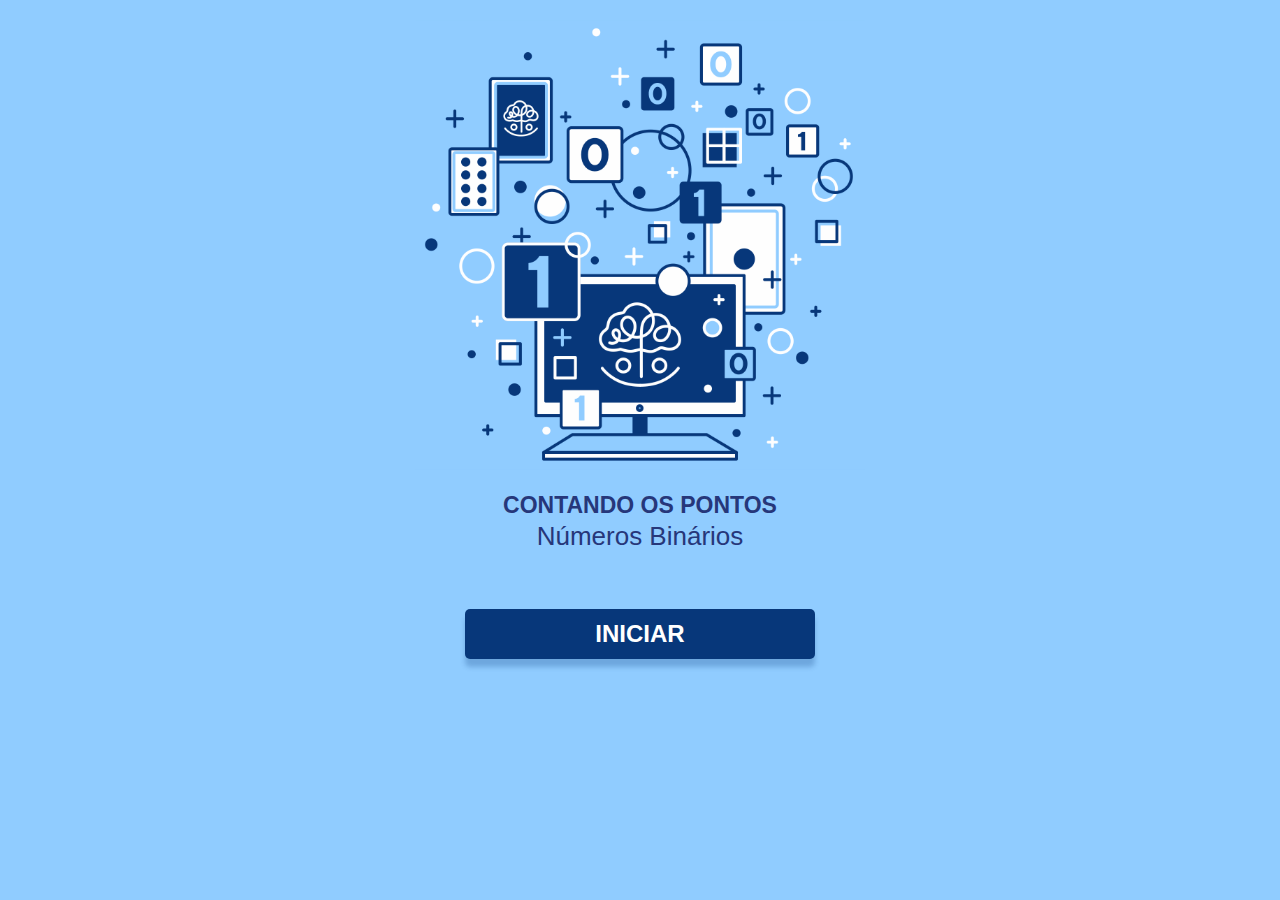
<file: index.html>
<!DOCTYPE html>
<html lang="pt-br">
<head>
    <meta charset="UTF-8">
    <meta name="viewport" content="width=device-width, initial-scale=1.0">
    <link rel="stylesheet" href="assets/css/style.css">
    <title>Binarios web app</title>
</head>
<body>
    <main class="main-primary">
        <div class="conteudo-main">
            <img class="img-primary" src="assets/imgs/img-main-primary.png" alt="img-logo">
        </div>
        <div class="titles">
            <h2 class="titleMain">CONTANDO OS PONTOS</h2>
            <h3 class="titleSecond">Números Binários</h3>
        </div>
        <div class="buttons">
            <button class="button" onclick="window.location.href='components/inputController/input.html'">INICIAR</button>
        </div>
    </main>
</body>
</html>
</file>
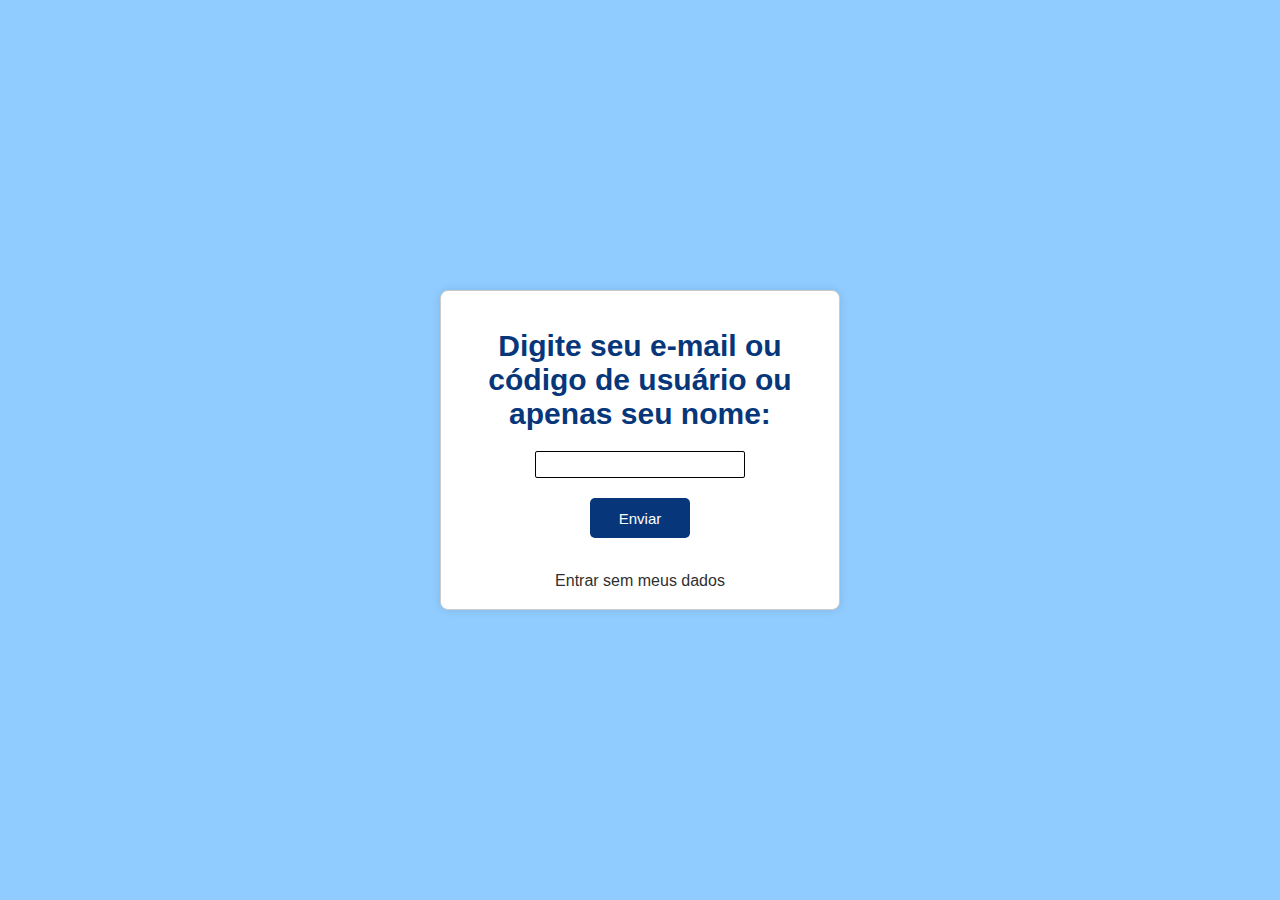
<file: components/input.html>
<!DOCTYPE html>
<html lang="en">
<head>
    <meta charset="UTF-8">
    <meta name="viewport" content="width=device-width, initial-scale=1.0">
    <link rel="stylesheet" href="inputController/input.css">
    <title>Binarios Web App</title>
</head>
<body>
    <section class="container">
        <div class="content">
            <h2 class="text-primary">Digite seu e-mail ou código de usuário ou apenas seu nome:</h2>
            <form class="form" action="">
                <input type="text">
                <button class="button" type="submit">Enviar</button>
            </form>
            <div class="link">
                <a class="link_href" href="#">Entrar sem meus dados</a>
            </div>
        </div>
    </section>
</body>
</html>
</file>
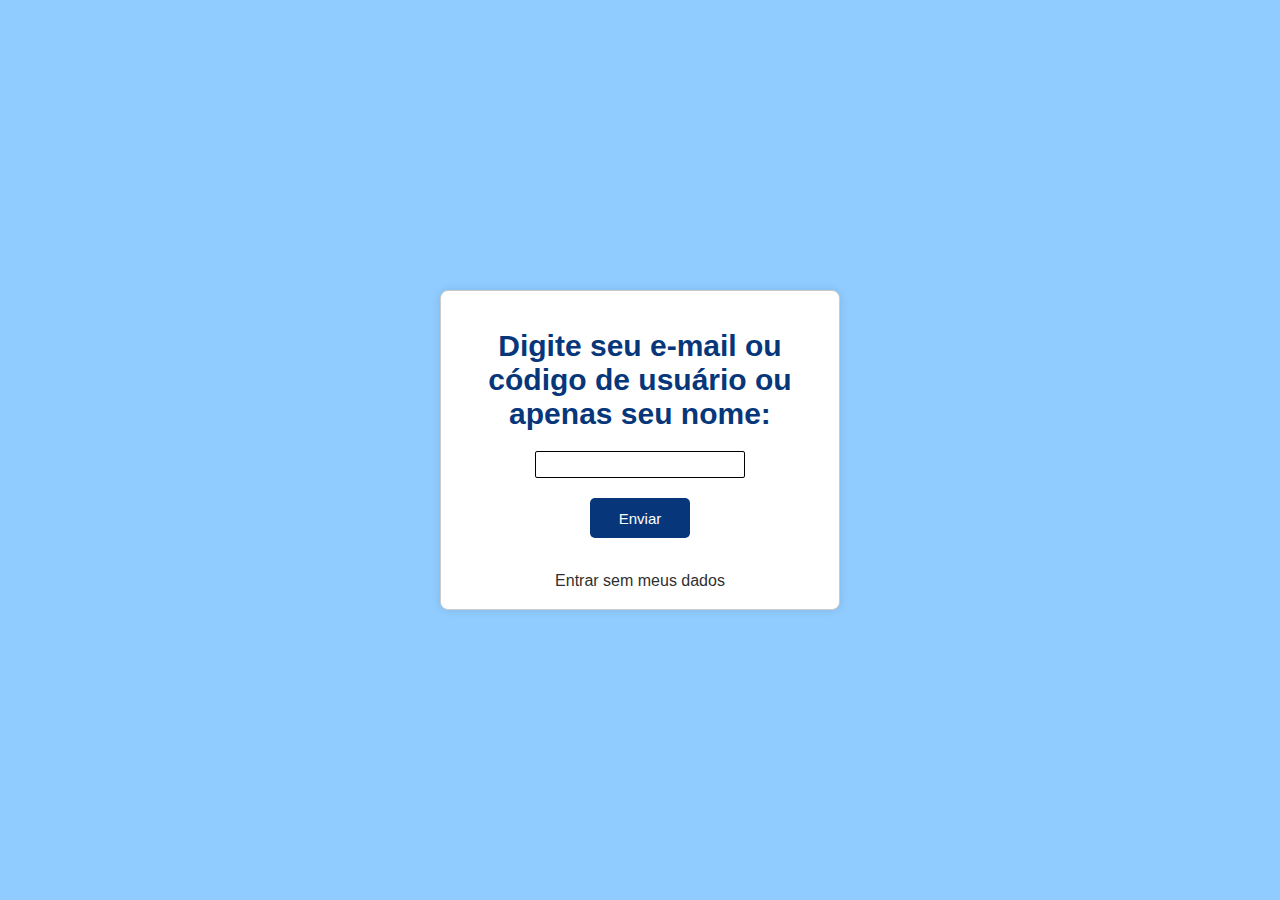
<file: components/inputController/input.html>
<!DOCTYPE html>
<html lang="pt-br">
<head>
    <meta charset="UTF-8">
    <meta name="viewport" content="width=device-width, initial-scale=1.0">
    <link rel="stylesheet" href="input.css">
    <title>Binarios Web App</title>
</head>
<body>
    <section class="container">
        <div class="content">
            <h2 class="text-primary">Digite seu e-mail ou código de usuário ou apenas seu nome:</h2>
            <form class="form" action="">
                <input type="text">
                <button class="button" type="submit">Enviar</button>
            </form>
            <div class="link">
                <a class="link_href" href="/components/sectionFases/section.html">Entrar sem meus dados</a>
            </div>
        </div>
    </section>
</body>
</html>
</file>
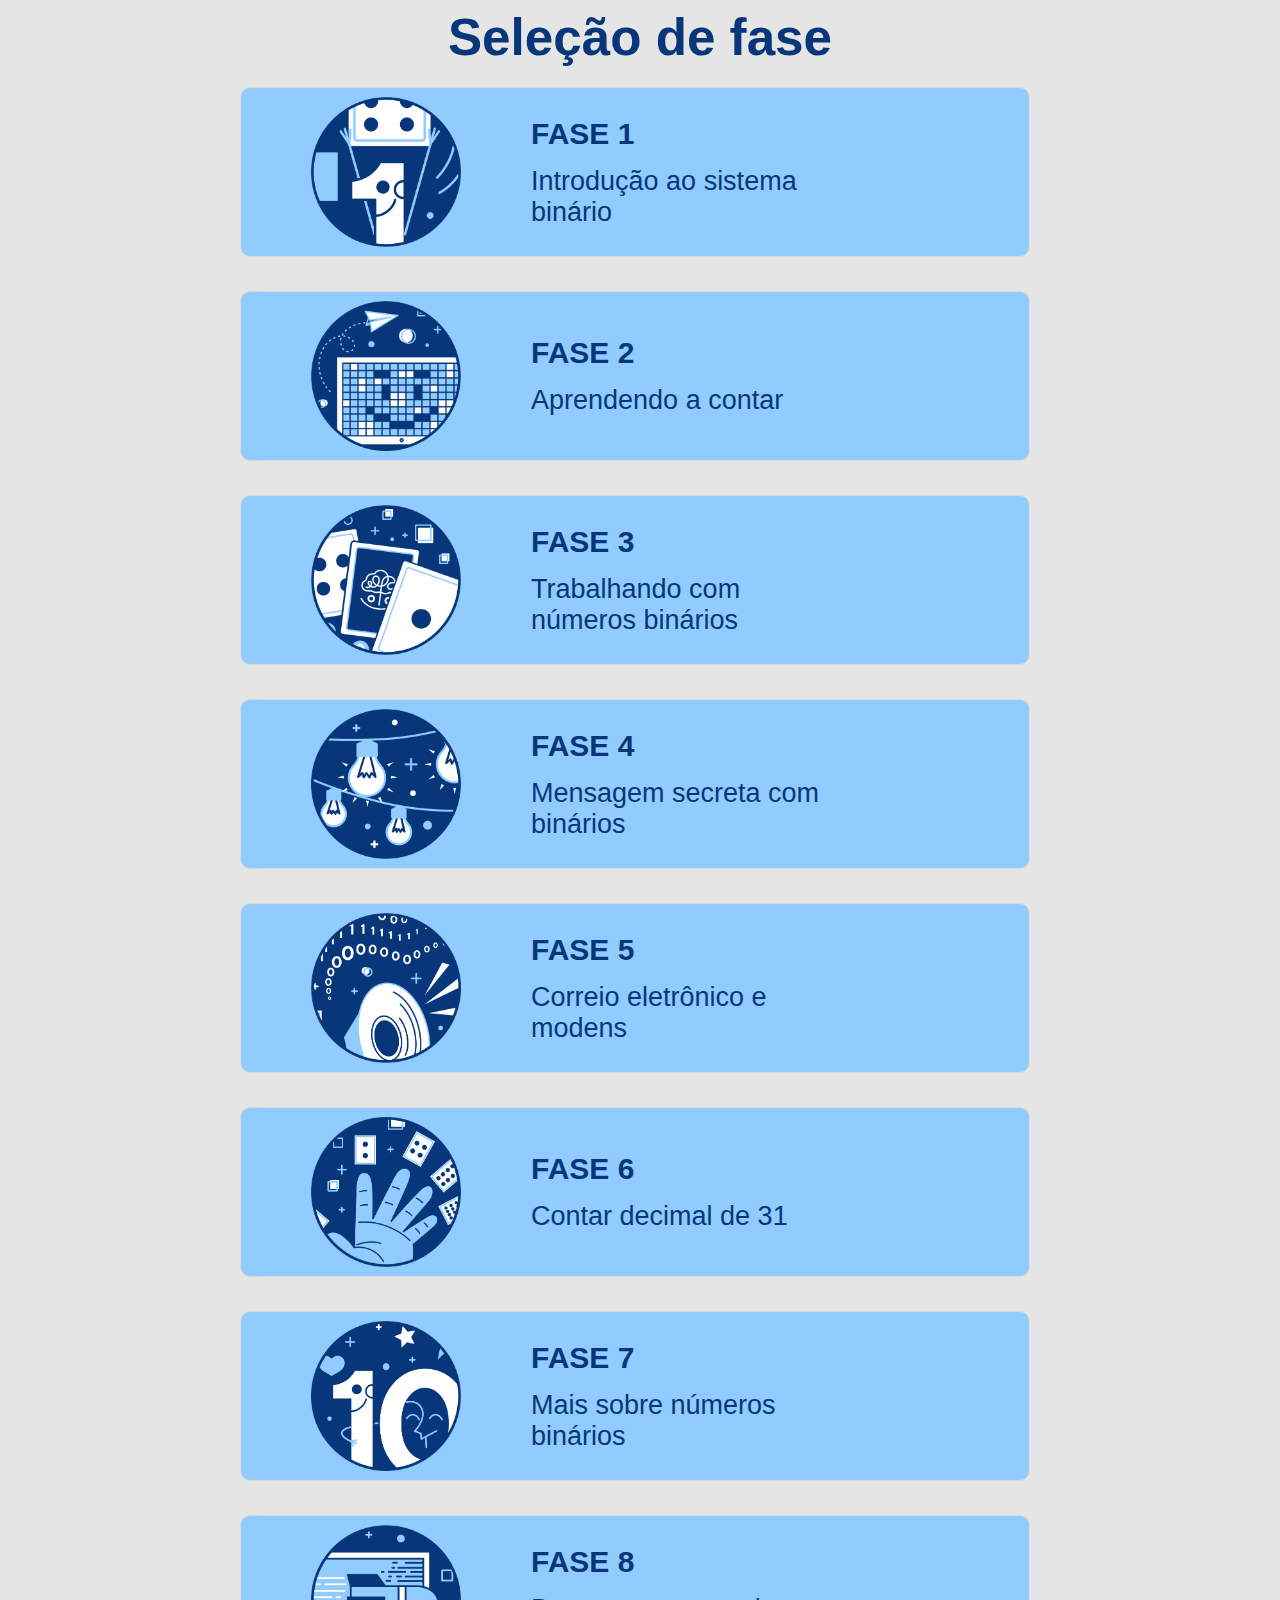
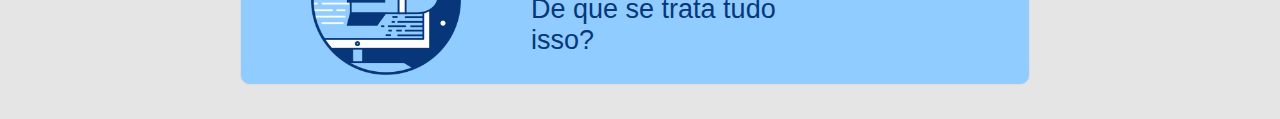
<file: components/sectionFases/section.html>
<!DOCTYPE html>
<html lang="pt-br">
<head>
    <meta charset="UTF-8">
    <meta name="viewport" content="width=device-width, initial-scale=1.0">
    <link rel="stylesheet" href="section.css">
    <title>Binario Web App</title>
</head>
<body>
    <section class="section-fases">
        <div class="title">
            <h1 class="title-primary">Seleção de fase</h1>
        </div>
        <div class="container">
            <div class="content">
                <ul>
                    <li class="level-item">
                        <img class="img-level" src="../../assets/imgs/level1.png" alt="leve-1">
                        <div class="level-info">
                            <h2 class="level">FASE 1</h2>
                            <p class="descrition">Introdução ao sistema binário</p>
                        </div>
                    </li>
                    <li class="level-item">
                        <img class="img-level" src="../../assets/imgs/level2.png" alt="leve-1">
                        <div class="level-info">
                            <h2 class="level">FASE 2</h2>
                            <p class="descrition">Aprendendo a contar</p>
                        </div>
                    </li>
                    <li class="level-item">
                        <img class="img-level" src="../../assets/imgs/level3.png" alt="leve-1">
                        <div class="level-info">
                            <h2 class="level">FASE 3</h2>
                            <p class="descrition">Trabalhando com números binários</p>
                        </div>
                    </li>
                    <li class="level-item">
                        <img class="img-level" src="../../assets/imgs/level4.png" alt="leve-1">
                        <div class="level-info">
                            <h2 class="level">FASE 4</h2>
                            <p class="descrition">Mensagem secreta com binários</p>
                        </div>
                    </li>
                    <li class="level-item">
                        <img class="img-level" src="../../assets/imgs/level5.png" alt="leve-1">
                        <div class="level-info">
                            <h2 class="level">FASE 5</h2>
                            <p class="descrition">Correio eletrônico e modens</p>
                        </div>
                    </li>
                    <li class="level-item">
                        <img class="img-level" src="../../assets/imgs/level6.png" alt="leve-1">
                        <div class="level-info">
                            <h2 class="level">FASE 6</h2>
                            <p class="descrition">Contar decimal de 31</p>
                        </div>
                    </li>
                    <li class="level-item">
                        <img class="img-level" src="../../assets/imgs/level7.png" alt="leve-1">
                        <div class="level-info">
                            <h2 class="level">FASE 7</h2>
                            <p class="descrition">Mais sobre números binários</p>
                        </div>
                    </li>
                    <li class="level-item">
                        <img class="img-level" src="../../assets/imgs/level8.png" alt="leve-1">
                        <div class="level-info">
                            <h2 class="level">FASE 8</h2>
                            <p class="descrition">De que se trata tudo isso?</p>
                        </div>
                    </li>
                </ul>
            </div>
        </div>
    </section>
</body>
</html>
</file>
<file: assets/css/style.css>
@import url("base/global.css");
@import url("base/reset.css");
@import url("layouts/main.css");
</file>
<file: components/inputController/input.css>
@import url('/assets/css/base/reset.css');
@import url('/assets/css/base/global.css');

body,html{
    height: 100%;
    width: 100%;
}

body {
    display: flex;
    justify-content: center;
    align-items: center;
}

.container {
    display: flex;
    justify-content: center;
    align-items: center;
    text-align: center;
    width: 100%;
    max-width: 400px;
    height: 320px;
    padding: 10px;
    padding-top: 30px;
    background-color: #fff; 
    border: 1px solid #ccc; 
    border-radius: 8px;
    box-shadow: 0 0 10px rgba(0, 0, 0, 0.1);
}

.form{
    display: flex;
    flex-direction: column;
    align-items: center;
    gap: 20px;
}

.content {
    width: 100%;
}


.text-primary{
    margin-bottom: 20px;
    color: #07377A;
    font-size: 30px;
    font-weight: 600;
}

input[type="text"] {
    border: 1px solid black;
    width: 210px;
    height: 27px;
    padding-left: 5px;
    border-radius: 2px;

}

.button{
    width: 100px;
    height: 40px;
    background-color: #07377A;
    color: #fff;
    border-radius: 5px;
    font-size: 15px;
    margin-bottom: 30px;
    cursor: pointer;
}

.link_href{
    font-size: 16px;
    color: #2f2f2f;
}

@media (max-width: 600px) {
    .container{
        width: 280px;
        height: 300px;
    }
    .text-primary{
        font-size: 20px;
    }
}
</file>
<file: components/sectionFases/section.css>
@import url("../../assets/css/base/reset.css");
html, body{
    background-color: #E5E5E5;
    font-family:  'Roboto',sans-serif;
}
.container {
    display: flex;
    justify-content: center;
}

.content {
    width: 100%;
    max-width: 800px;
}

.title{
    text-align: center;
    margin-top: 8px;
    margin-bottom: 20px;
}

.title-primary{
    font-size: 3.2rem;
    color: #07377a;
    font-weight: bold;
}


.level-item {
    display: flex;
    align-items: center;
    border: 1px solid #ddd;
    border-radius: 10px;
    background-color: #90CCFF;
    width: 790px;
    height: 170px;
    justify-content: center;
    gap: 8;
    margin-bottom: 34px;
    cursor: pointer;
}

.img-level {
    max-width: 150px;
    height: auto;
    margin-left: 70px;
    margin-right: 70px;
}

.level-info {
    flex: 1;
}

.level {
    color: #07377A;
    margin-bottom: 15px;
    font-size: 30px;
    font-weight: 800;
}

.descrition {
    max-width: 300px;
    color: #07377A;
    font-size: 27px;
}

@media (max-width: 720px){
    .content{
        width: 100%;
        max-width: 720px;
    }
    .container{
        display: flex;
        justify-content: center;
        overflow: hidden;
    }
    .title{
        margin-top: 20px;
    }
    .title-primary{
        font-size: 30px;
    }
    
    .level-item{
        align-items: center;
        display: flex;
        width: 280px;
        height: 150px;
        margin-left: 3px;
    }

    .img-level{
        width: 100px;
        height: auto;
        margin-right: 40px; ;
    }

    .level{
        max-width: 30px ;
        font-size: 20px;
        margin-right: 100px;
        word-wrap: none;
        margin-bottom: 2px;
    }

    .descrition{
        max-width: 300px; ;
        font-size: 10px;
        margin-right: 100px;
        word-wrap: initial;
    }
}

@media (max-width: 667px){
    .level-item{
        margin-left: 7px;
        width: 344px;
    }
}
</file>
